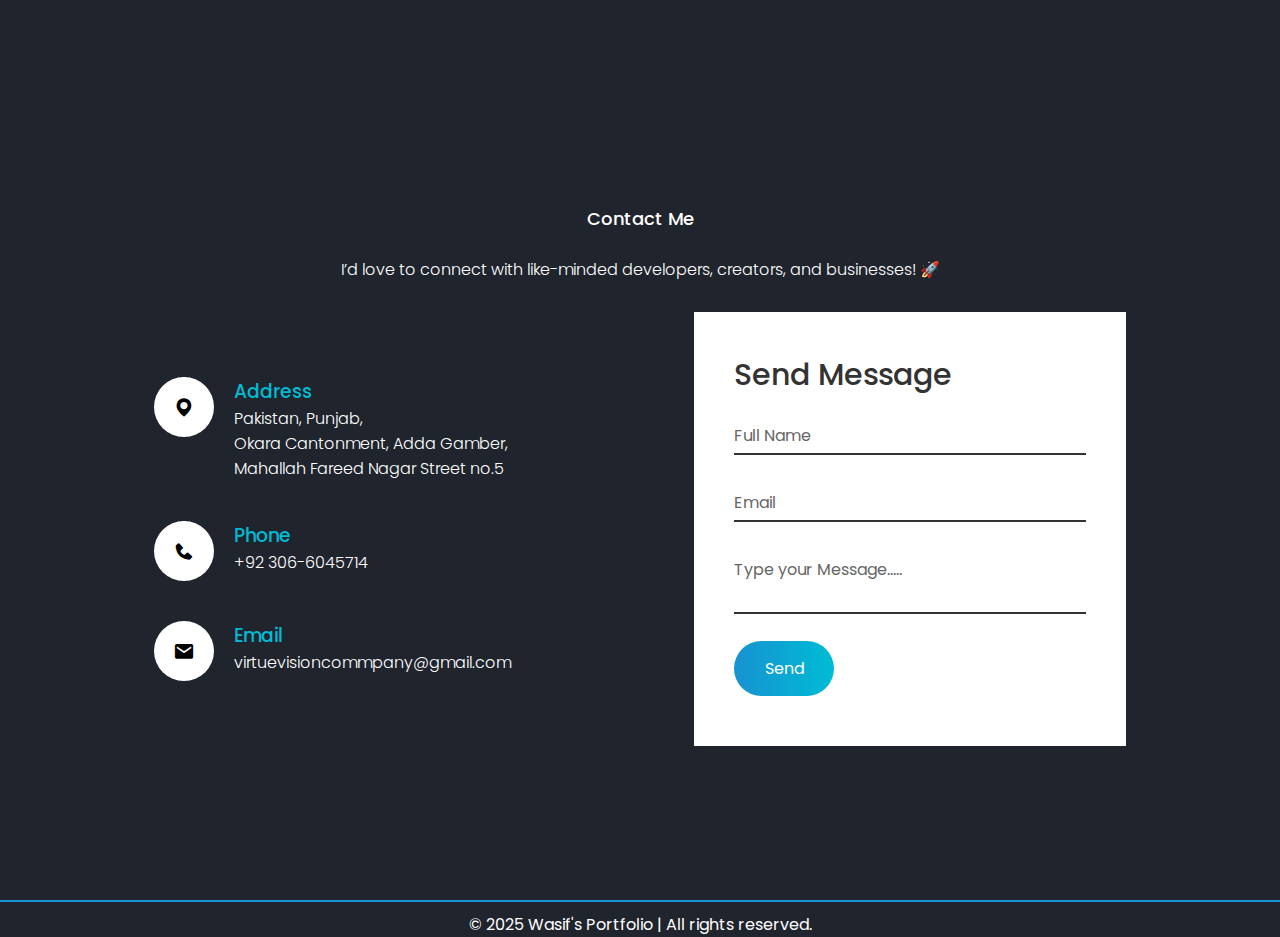
<file: contact.html>
<!DOCTYPE html>
<html lang="en">
<head>
  <meta charset="UTF-8">
  <meta http-equiv="X-UA-Campatible" content="IE=edge">
  <meta name="viewport" content="width=device-width, initial-scale=1.0">
  <title>Contact</title>
  <link href='https://unpkg.com/boxicons@2.1.4/css/boxicons.min.css' rel='stylesheet'>
  <link rel="stylesheet" type="text/css" href="contact.css">
  <link rel="icon" type="image/png" href="icon5.png">
  <link rel="stylesheet" href="style.css">
</head>
<body>

  <nav class="navbar">
    <h1><a href="index.html" class="logo">Portfolio.</a></h1>
    <ul>
      <li><a href="index.html">Home</a></li>
      <li><a href="about.html">About</a></li>
      <li><a href="projects.html">Projects</a></li>
      <li class="active"><a href="contact.html">Contact</a></li>
    </ul>
  </nav>

  <section class="contact">
    <div class="content">
      <h2>Contact Me</h2><br>
      <p>I’d love to connect with like-minded developers, creators, and businesses! 🚀</p>
    </div>  
    <div class="container">
      <div class="contactInfo">
        <div class="box">
          <div class="icon"><i class='bx bxs-map'></i></div>
          <div class="text">
            <h3>Address</h3>
            <p>Pakistan, Punjab, <br>Okara Cantonment, Adda Gamber,<br> Mahallah Fareed Nagar Street no.5</p>
          </div>
        </div>
        <div class="box">
          <div class="icon"><i class='bx bxs-phone'></i></div>
          <div class="text">
            <h3>Phone</h3>
            <p>+92 306-6045714</p>
          </div>
        </div>
        <div class="box">
          <div class=icon><i class='bx bxs-envelope' ></i></div>
          <div class="text">
            <h3>Email</h3>
            <p>virtuevisioncommpany@gmail.com</p>
          </div>
        </div>
      </div>
      <div class="contactForm">
        <form action="https://api.web3forms.com/submit" method="POST">
          <input type="hidden" name="access_key" value="f9fbed59-195e-4b7f-8f7a-c930bdbeabfe">         
          <h2>Send Message</h2>
          <div class="inputBox">
            <input type="text" required="required">
            <span>Full Name</span>
          </div>  
          <div class="inputBox">
            <input type="email" required="required">
            <span>Email</span>
          </div>  
          <div class="inputBox">
            <textarea name="message" required="required"></textarea>
            <span>Type your Message.....</span>
          </div>  
          <div class="inputBox">  
            <input type="submit" value="Send" class="send">
          </div>
        </form>
      </div>
    </div>
  </section>
  <footer>
    <p>&copy; 2025 Wasif's Portfolio | All rights reserved.</p>
  </footer>
</body>
</html>
</file>
<file: contact.css>
@import url('https://fonts.googleapis.com/css2?family=Poppins:wght@200;300;400;500;600;700;800;900&display=swap');

*{
    margin: 0;
    padding: 0;
    box-sizing: border-box;
    font-family: 'Poppins', sans-serif;
}

body{
    background: #1f242d;
}

.contact{
    position: relative;
    min-height: 100vh;
    padding: 50px 100px;
    display: flex;
    justify-content: center;
    align-items: center;
    flex-direction: column;
    background: #1f242d;
    background-size: cover;
}
.contact .content{
    max-width: 800px;
    text-align: center;
}
.contact .content h2{
    font-size: 18px;
    font-weight: 500;
    color: #fff;
    margin-top: 40px;
    padding-top: 10px;
}
.contact .content p{
    font-weight: 300;
    color: #fff;
}
.container{
    width: 100%;
    display: flex;
    justify-content: center;
    align-items: center;
    margin-top: 30px;
}
.container .contactInfo{
    width: 50%;
    display: flex;
    flex-direction: column;
}
.container .contactInfo .box{
    position: relative;
    padding: 20px 0;
    display: flex;
}
.container .contactInfo .box .icon{
    min-width: 60px;
    height: 60px;
    background: #fff;
    display: flex;
    justify-content: center;
    align-items: center;
    border-radius: 50%;
    font-size: 22px;
}
.container .contactInfo .box .text{
    display: flex;
    margin-left: 20px;
    font-size: 16px;
    color: #fff;
    flex-direction: column;
    font-weight: 300;
}
.container .contactInfo .box .text h3{
    font-weight: 500;
    color: #00bcd4;
}
.contactForm{
    width: 40%;
    padding: 40px;
    background: #fff;
}
.contactForm h2{
    font-size: 30px;
    color: #333;
    font-weight: 500;
}
.contactForm .inputBox{
    position: relative;
    width: 100%;
    margin-top: 10px;
}
.contactForm .inputBox input,
.contactForm .inputBox textarea
{
    width: 100%;
    padding: 5px 0;
    font-size: 16px;
    margin: 10px 0;
    border: none;
    border-bottom: 2px solid #333;
    outline: none;
    resize: none;
}
.contactForm .inputBox span{
    position: absolute;
    left: 0;
    padding: 5px 0;
    font-size: 16px;
    margin: 10px 0;
    pointer-events: none;
    transition: 0.5s;
    color: #666;
}
.contactForm .inputBox input:focus ~ span,
.contactForm .inputBox input:focus ~ span,
.contactForm .inputBox textarea:focus ~ span,
.contactForm .inputBox textarea:valid ~ span
{
    color: #00bcd4;
    font-size: 12px;
    transform: translateY(-20px);
}
.contactForm .inputBox .send{
    display: flex;
    align-items: center;
    border-radius: 50px;
    width: 100px;
    background: linear-gradient(270deg,#00bcd4, #1792d2);
    color: #fff;
    border: none;
    cursor: pointer;
    padding: 15px 30px;
    font-size: 16px;
    gap: 10px;
}


@media(max-width:800px){
    .contact{
        padding: 50px;
    }
    .container{
        flex-direction: column;
    }
    .container .contactInfo{
        margin-bottom: 40px;
    }
    .container .contactInfo,
    .contactForm{
        width: 100%;
    }
}
</file>
<file: style.css>
@import url('https://fonts.googleapis.com/css2?family=poppins:wght@300;400;500;600;700;800;900&display=swap');

*{
    margin: 0;
    padding: 0;
    box-sizing: border-box;
    font-family: 'Poppins', sans-serif;
}

a{
    color: #fff;
    text-decoration: none;
}

.navbar{
    position: absolute;
    left: 0;
    top: 0;
    width: 100%;
    padding: 25px 9%;
    display: flex;
    justify-content: space-between;
    align-items: center;
    z-index: 100;
    visibility: hidden;
    opacity: 0;
    animation: show-content 1.5s linear forwards;
    animation-delay: 1.2s;
}

@keyframes show-content {
    100%{
        visibility: visible;
        opacity: 1;
    }
}

.navbar .logo {
    font-size: 30px;
    font-weight: 700;
}

.navbar ul {
    display: flex;
}

.navbar ul li {
    list-style: none;
    margin-left: 30px;
}

.navbar ul li a {
    font-size: 20px;
    font-weight: 500;
    transition: .5s;
}

.navbar ul li:hover a,
.navbar ul li.active a {
    color: #1792d2;
    border-bottom: 2px solid #1792d2;
}

.home{
    display: flex;
    align-items: center;
    gap: 50px;
    height: 100vh;
    padding: 60px 9% 0;
    color: #fff;
    visibility: hidden;
    opacity: 0;
    animation: show-content 1.5s linear forwards;
    animation-delay: 1.6s;
}

.home-info h1{
    font-size: 30px;
}

.home-info h2{
    display: inline-block;
    font-size: 18px;
    margin-top: -3px;
}

.home-info h2 span {
    position: relative;
    display: inline-block;
    color: transparent;
    -webkit-text-stroke: .7px #1792d2;
    animation: display-text 16s linear infinite;
    animation-delay: calc(-4s * var(--i));
}

@keyframes display-text{
    25%,
    100%{
        display: none;
    }
}

.home-info h2 span::before{
    content: attr(data-text);
    position: absolute;
    width: 0%;
    border-right: 2px solid #1792d2;
    color: #1792d2;
    white-space: nowrap;
    overflow: hidden;
    animation: fill-text 4s linear infinite;
}

@keyframes fill-text{
    10%,
    100%{
        width: 0;
    }

    70%,
    90%{
        width: 100%;
    }
}

.home-info p{
    font-size: 16px;
    margin: 10px 0 25px;
}

.home-info .btn-sci{
    display: flex;
    align-items: center;
}

.btn{
    display: inline-block;
    padding: 10px 30px;
    background:#1792d2;
    border: 2px solid #1792d2;
    border-radius: 40px;
    box-shadow: 0 0 10px #1792d2;
    font-size: 16px;
    color: #1f242d;
    font-weight: 600;
    transition: .5s;
}

.btn:hover{
    background: transparent;
    color: #1792d2;
    box-shadow: none;
}

.home-info .btn-sci .sci{
    margin-left: 20px;
}

.home-info .btn-sci .sci a{
    display: inline-flex;
    padding: 8px;
    border: 2px solid #1792d2;
    border-radius: 50%;
    font-size: 20px;
    color: #1792d2;
    margin: 0 8px;
    transition: 0.5s;
}

.home-info .btn-sci .sci a:hover{
    transform: translateY(-10px);
    background: #1792d2;
    color: #1f242d;
    box-shadow: 0 0 10px #1792d2;
}

.home-img .img-box{
    position: relative;
    width: 32vw;
    height: 32vw;
    border-radius: 50%;
    padding: 5px;
    display: flex;
    justify-content: center;
    align-items: center;
    overflow: hidden;
}

.home-img .img-box::before,
.home-img .img-box::after{
    content: '';
    position: absolute;
    width: 100%;
    height: 100%;
    background: conic-gradient(transparent, transparent, transparent, #1792d2);
    transform: rotate(0deg);
    animation: rotate-border 10s linear infinite;
}

.home-img .img-box::after{
    animation-delay: -5s;
}

@keyframes rotate-border{
    100%{
        transform: rotate(360deg);
    }
}

.home-img .img-box .img-item{
    position: relative;
    width: 100%;
    height: 100%;
    background: #1f242d;
    border-radius: 50%;
    border: .1px solid #1f242d;
    display: flex;
    justify-content: center;
    z-index: 1;
    overflow: hidden;
}

.home-img .img-box .img-item img{

    position: absolute;
    top: 30px;
    display: block;
    width: 85%;
    object-fit: cover;
    mix-blend-mode: lighten;
}

.bars-animation{
    position: absolute;
    width: 100%;
    height: 100%;
    display: flex;
    z-index: -1;
}

.bars-animation .bars{
    width: 100%;
    height: 100%;
    background: #1f242d;
    transform: translateY(-100%);
    animation: show-bars .5s ease-in-out forwards;
    animation-delay: calc(.1s * var(--i));
}

footer{
    text-align: center;
    padding-top: 10px;
    background: #1f242d;
    color: White;
    border-top: 2px solid #1792d2;
}

@keyframes show-bars{
    100%{
        transform: translateY(0%);
    }
}

@media (max-width: 1024px) {
  .navbar {
    padding: 20px 2%;
  }
  .home {
    gap: 30px;
    padding: 80px 5% 0;
  }
  .home-img .img-box {
    width: 40vw;
    height: 40vw;
  }
}

@media (max-width: 768px) {
  .navbar .logo {
    flex-direction: column;
    font-size: 20px;
  }
  .home {
    flex-direction: column;
    text-align: center;
    gap: 20px;
  }
  .home-info h1 {
    font-size: 26px;
  }
  .home-info h2 {
    font-size: 16px;
  }
  .home-info p {
    font-size: 14px;
  }
  .home-img .img-box {
    width: 60vw;
    height: 60vw;
  }
}

@media (max-width: 480px) {
  .navbar{
    flex-direction: column;
  }  
  .btn {
    padding: 8px 20px;
    font-size: 14px;
  }
  .home-info h1 {
    font-size: 22px;
  }
  .home-info h2 {
    font-size: 14px;
  }
  .home-info p {
    font-size: 13px;
  }
  .home-img .img-box {
    width: 75vw;
    height: 70vw;
  }
}
</file>
